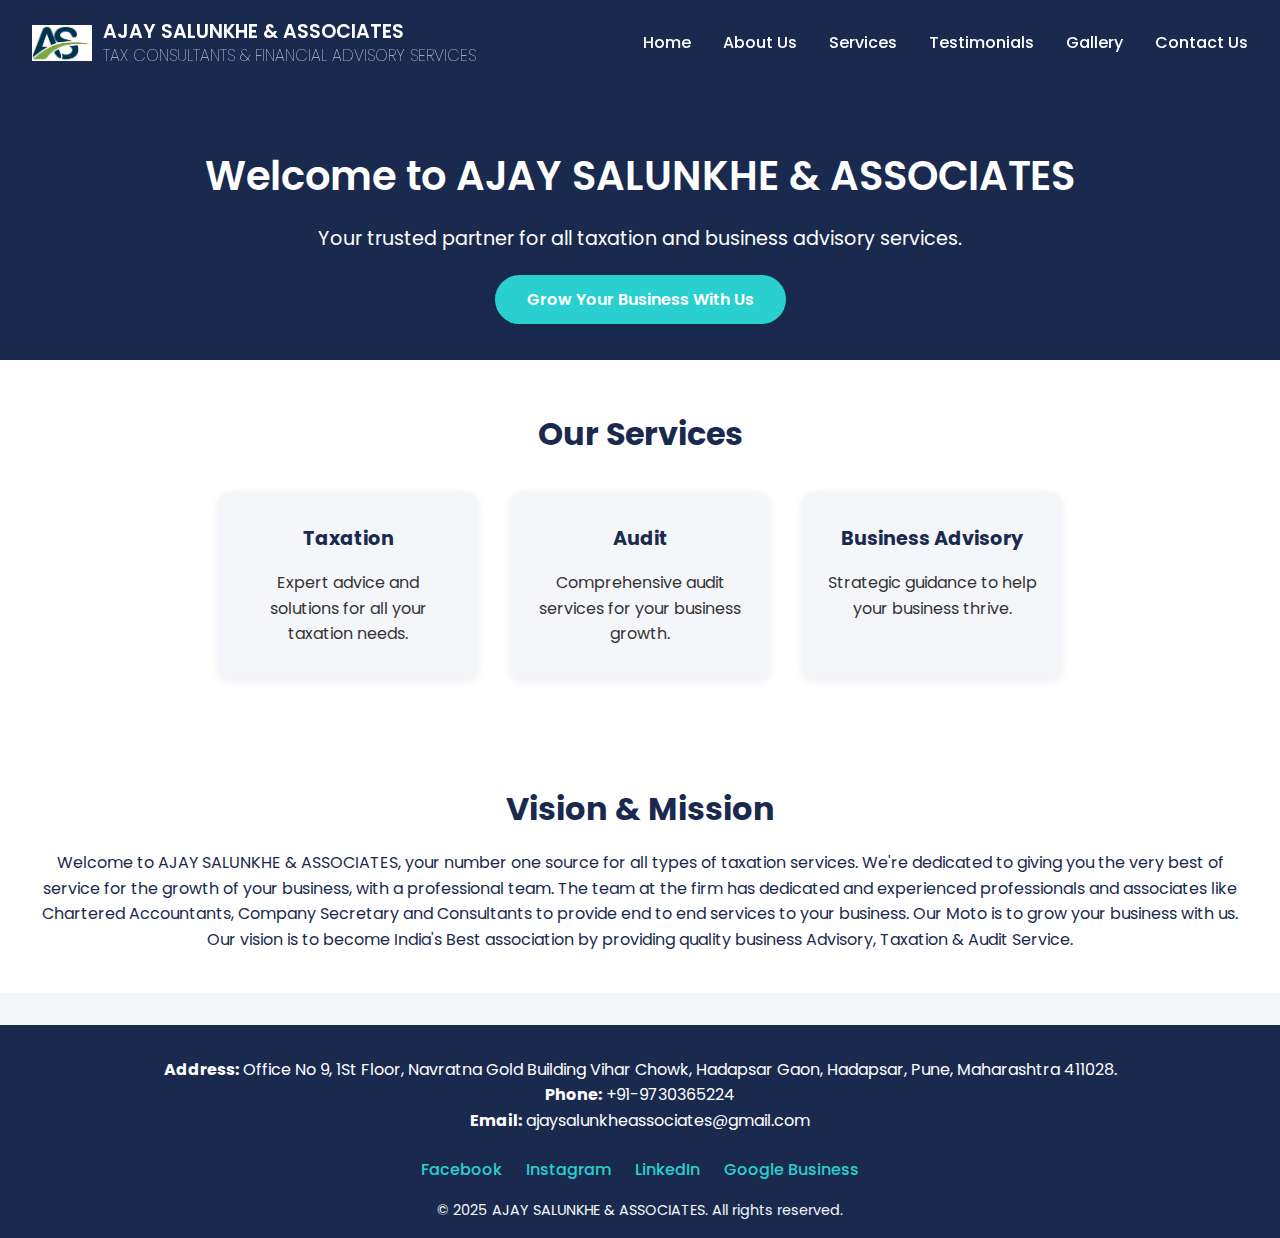
<file: index.html>
<!DOCTYPE html>
<html lang="en">
<head>
    <meta charset="UTF-8">
    <meta name="viewport" content="width=device-width, initial-scale=1.0">
    <title>AJAY SALUNKHE & ASSOCIATES</title>
    <link rel="stylesheet" href="styles/styles.css">
    <link href="https://fonts.googleapis.com/css?family=Poppins:400,600&display=swap" rel="stylesheet">
    <script defer src="js/script.js"></script>
</head>
<body>
    <header>
        <nav class="navbar">
            <div class="logo">
                <img src="assets/images/logo.png" alt="AJAY SALUNKHE & ASSOCIATES Logo">
                <span>
                    AJAY SALUNKHE & ASSOCIATES <br/>
                    <small>Tax Consultants & Financial Advisory Services</small>
                </span>
            </div>
            <ul class="nav-links">
                <li><a href="index.html">Home</a></li>
                <li><a href="about.html">About Us</a></li>
                <li><a href="services.html">Services</a></li>
                <li><a href="testimonials.html">Testimonials</a></li>
                <li><a href="gallery.html">Gallery</a></li>
                <li><a href="contact.html">Contact Us</a></li>
            </ul>
            <div class="nav-toggle" id="navToggle">
                <span></span><span></span><span></span>
            </div>
        </nav>
    </header>
    <main>
        <section class="hero fade-in">
            <h1>Welcome to AJAY SALUNKHE & ASSOCIATES</h1>
            <p>Your trusted partner for all taxation and business advisory services.</p>
            <a href="contact.html" class="cta-btn">Grow Your Business With Us</a>
        </section>
        <section class="services fade-in">
            <h2>Our Services</h2>
            <div class="service-cards">
                <div class="card">
                    <h3>Taxation</h3>
                    <p>Expert advice and solutions for all your taxation needs.</p>
                </div>
                <div class="card">
                    <h3>Audit</h3>
                    <p>Comprehensive audit services for your business growth.</p>
                </div>
                <div class="card">
                    <h3>Business Advisory</h3>
                    <p>Strategic guidance to help your business thrive.</p>
                </div>
            </div>
        </section>
        <section class="vision-mission fade-in">
            <h2>Vision & Mission</h2>
            <p>Welcome to AJAY SALUNKHE & ASSOCIATES, your number one source for all types of taxation services. We're dedicated to giving you the very best of service for the growth of your business, with a professional team. The team at the firm has dedicated and experienced professionals and associates like Chartered Accountants, Company Secretary and Consultants to provide end to end services to your business. Our Moto is to grow your business with us. Our vision is to become India's Best association by providing quality business Advisory, Taxation & Audit Service.</p>
        </section>
    </main>
    <footer>
        <div class="footer-content">
            <div class="address">
                <strong>Address:</strong> Office No 9, 1St Floor, Navratna Gold Building Vihar Chowk, Hadapsar Gaon, Hadapsar, Pune, Maharashtra 411028.
                <br/>
                <strong>Phone:</strong> +91-9730365224
                <br/>
                <strong>Email:</strong> ajaysalunkheassociates@gmail.com
            </div>
            <div class="social-links">
                <a href="#" target="_blank" class="facebook">Facebook</a>
                <a href="https://www.instagram.com/ajaysalunkheassociates/" target="_blank" class="instagram">Instagram</a>
                <a href="#" target="_blank" class="linkedin">LinkedIn</a>
                <a href="https://maps.app.goo.gl/gUH8YzkaynsbbVTCA?g_st=aw" target="_blank" class="google">Google Business</a>
            </div>
        </div>
        <div class="copyright">&copy; 2025 AJAY SALUNKHE & ASSOCIATES. All rights reserved.</div>
    </footer>
</body>
</html>
</file>
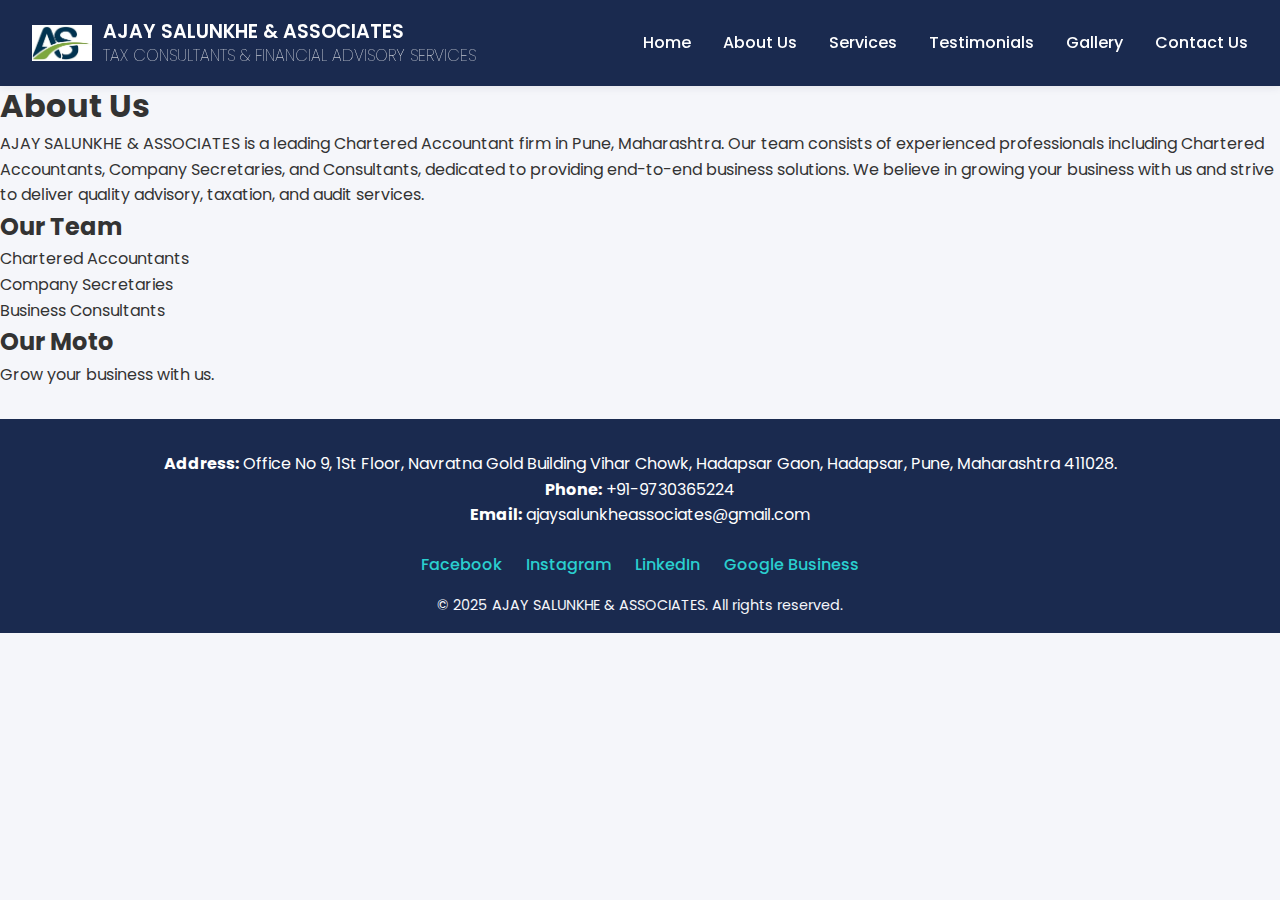
<file: about.html>
<!DOCTYPE html>
<html lang="en">
<head>
    <meta charset="UTF-8">
    <meta name="viewport" content="width=device-width, initial-scale=1.0">
    <title>About Us | AJAY SALUNKHE & ASSOCIATES</title>
    <link rel="stylesheet" href="styles/styles.css">
    <link href="https://fonts.googleapis.com/css?family=Poppins:400,600&display=swap" rel="stylesheet">
    <script defer src="js/script.js"></script>
</head>
<body>
    <header>
        <nav class="navbar">
            <div class="logo">
                <img src="assets/images/logo.png" alt="Logo">
                <span>
                    AJAY SALUNKHE & ASSOCIATES <br/>
                    <small>Tax Consultants & Financial Advisory Services</small>
                </span>
            </div>
            <ul class="nav-links">
                <li><a href="index.html">Home</a></li>
                <li><a href="about.html">About Us</a></li>
                <li><a href="services.html">Services</a></li>
                <li><a href="testimonials.html">Testimonials</a></li>
                <li><a href="gallery.html">Gallery</a></li>
                <li><a href="contact.html">Contact Us</a></li>
            </ul>
            <div class="nav-toggle" id="navToggle">
                <span></span><span></span><span></span>
            </div>
        </nav>
    </header>
    <main>
        <section class="fade-in">
            <h1>About Us</h1>
            <p>AJAY SALUNKHE & ASSOCIATES is a leading Chartered Accountant firm in Pune, Maharashtra. Our team consists of experienced professionals including Chartered Accountants, Company Secretaries, and Consultants, dedicated to providing end-to-end business solutions. We believe in growing your business with us and strive to deliver quality advisory, taxation, and audit services.</p>
            <h2>Our Team</h2>
            <ul>
                <li>Chartered Accountants</li>
                <li>Company Secretaries</li>
                <li>Business Consultants</li>
            </ul>
            <h2>Our Moto</h2>
            <p>Grow your business with us.</p>
        </section>
    </main>
    <footer>
        <div class="footer-content">
            <div class="address">
                <strong>Address:</strong> Office No 9, 1St Floor, Navratna Gold Building Vihar Chowk, Hadapsar Gaon, Hadapsar, Pune, Maharashtra 411028.
                <br/>
                <strong>Phone:</strong> +91-9730365224
                <br/>
                <strong>Email:</strong> ajaysalunkheassociates@gmail.com
            </div>
            <div class="social-links">
                <a href="#" target="_blank" class="facebook">Facebook</a>
                <a href="https://www.instagram.com/ajaysalunkheassociates/" target="_blank" class="instagram">Instagram</a>
                <a href="#" target="_blank" class="linkedin">LinkedIn</a>
                <a href="https://maps.app.goo.gl/gUH8YzkaynsbbVTCA?g_st=aw" target="_blank" class="google">Google Business</a>
            </div>
        </div>
        <div class="copyright">&copy; 2025 AJAY SALUNKHE & ASSOCIATES. All rights reserved.</div>
    </footer>
</body>
</html>
</file>
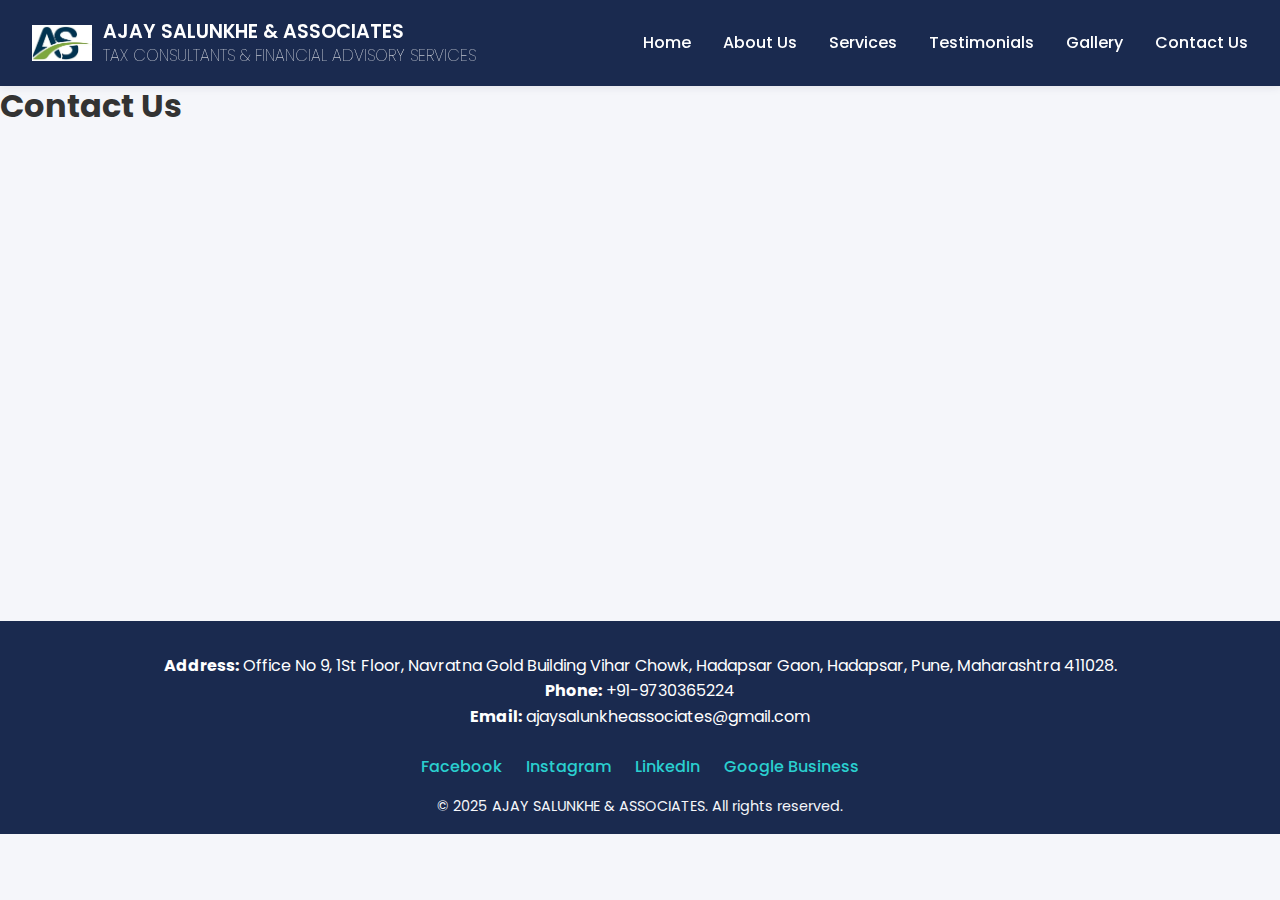
<file: contact.html>
<!DOCTYPE html>
<html lang="en">
<head>
    <meta charset="UTF-8">
    <meta name="viewport" content="width=device-width, initial-scale=1.0">
    <title>Contact Us | AJAY SALUNKHE & ASSOCIATES</title>
    <link rel="stylesheet" href="styles/styles.css">
    <link href="https://fonts.googleapis.com/css?family=Poppins:400,600&display=swap" rel="stylesheet">
    <script defer src="js/script.js"></script>
</head>
<body>
    <header>
        <nav class="navbar">
            <div class="logo">
                <img src="assets/images/logo.png" alt="Logo">
                <span>
                    AJAY SALUNKHE & ASSOCIATES <br/>
                    <small>Tax Consultants & Financial Advisory Services</small>
                </span>
            </div>
            <ul class="nav-links">
                <li><a href="index.html">Home</a></li>
                <li><a href="about.html">About Us</a></li>
                <li><a href="services.html">Services</a></li>
                <li><a href="testimonials.html">Testimonials</a></li>
                <li><a href="gallery.html">Gallery</a></li>
                <li><a href="contact.html">Contact Us</a></li>
            </ul>
            <div class="nav-toggle" id="navToggle">
                <span></span><span></span><span></span>
            </div>
        </nav>
    </header>
    <main>
        <section class="fade-in">
            <h1>Contact Us</h1>
            <iframe class="map-iframe" src="https://www.google.com/maps/embed?pb=!1m18!1m12!1m3!1d3783.6388257989315!2d73.93253310000001!3d18.500012099999996!2m3!1f0!2f0!3f0!3m2!1i1024!2i768!4f13.1!3m3!1m2!1s0x3bc2c17d0a9a81b1%3A0x790ee6865250c12f!2sAJAY%20SALUNKHE%20%26%20ASSOCIATES!5e0!3m2!1sen!2sin!4v1756835665628!5m2!1sen!2sin" width="600" height="450" style="border:0;" allowfullscreen="" loading="lazy" referrerpolicy="no-referrer-when-downgrade"></iframe>
            <!-- form class="contact-form" autocomplete="off">
                <div class="form-group">
                    <label for="name">Name</label>
                    <input type="text" id="name" name="name" required>
                </div>
                <div class="form-group">
                    <label for="email">Email</label>
                    <input type="email" id="email" name="email" required>
                </div>
                <div class="form-group">
                    <label for="message">Message</label>
                    <textarea id="message" name="message" rows="5" required></textarea>
                </div>
                <button type="submit" class="cta-btn">Send Message</button>
            </form-->
        </section>
    </main>
    <footer>
        <div class="footer-content">
            <div class="address">
                <strong>Address:</strong> Office No 9, 1St Floor, Navratna Gold Building Vihar Chowk, Hadapsar Gaon, Hadapsar, Pune, Maharashtra 411028.
                <br/>
                <strong>Phone:</strong> +91-9730365224
                <br/>
                <strong>Email:</strong> ajaysalunkheassociates@gmail.com
            </div>
            <div class="social-links">
                <a href="#" target="_blank" class="facebook">Facebook</a>
                <a href="https://www.instagram.com/ajaysalunkheassociates/" target="_blank" class="instagram">Instagram</a>
                <a href="#" target="_blank" class="linkedin">LinkedIn</a>
                <a href="https://maps.app.goo.gl/gUH8YzkaynsbbVTCA?g_st=aw" target="_blank" class="google">Google Business</a>
            </div>
        </div>
        <div class="copyright">&copy; 2025 AJAY SALUNKHE & ASSOCIATES. All rights reserved.</div>
    </footer>
</body>
</html>
</file>
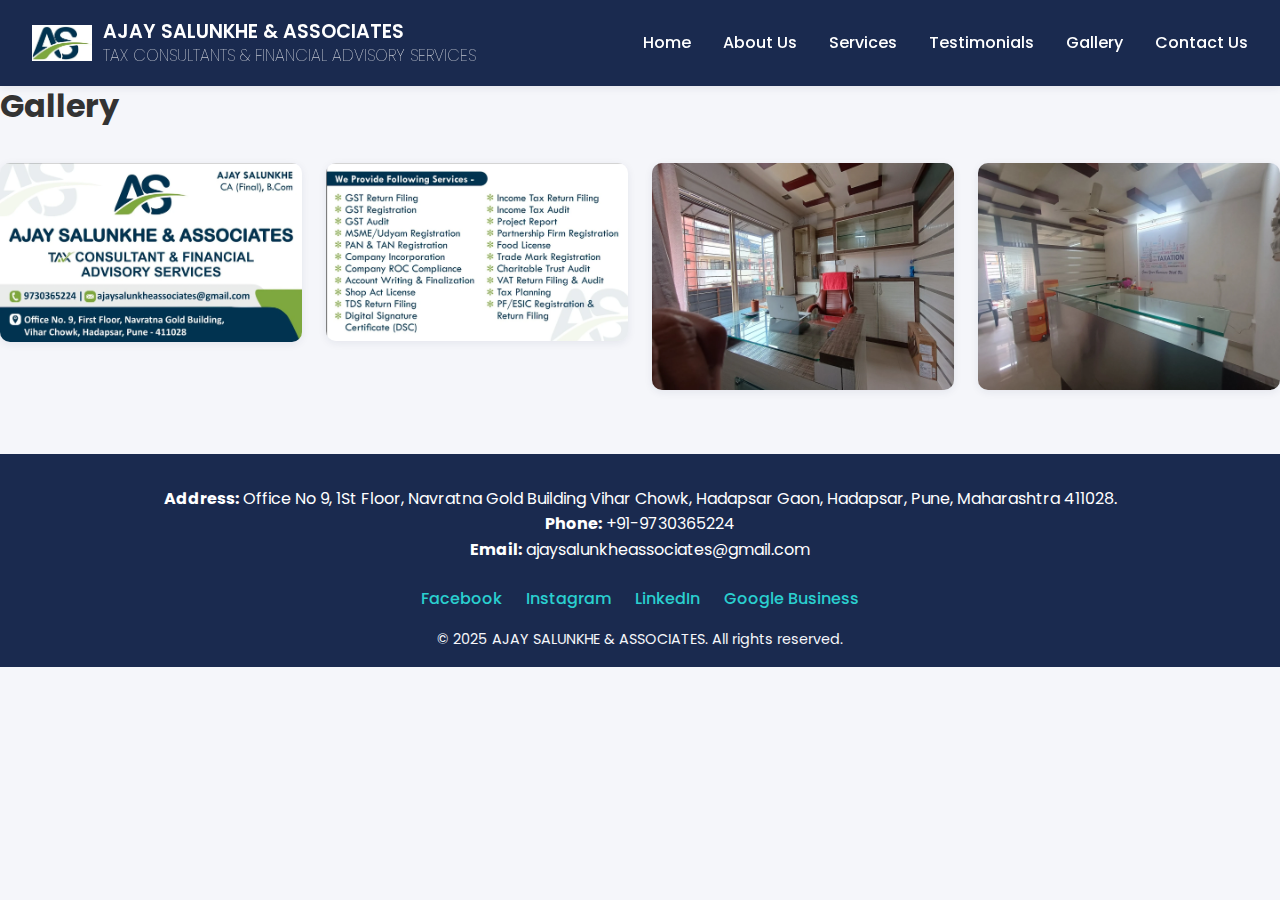
<file: gallery.html>
<!DOCTYPE html>
<html lang="en">
<head>
    <meta charset="UTF-8">
    <meta name="viewport" content="width=device-width, initial-scale=1.0">
    <title>Gallery | AJAY SALUNKHE & ASSOCIATES</title>
    <link rel="stylesheet" href="styles/styles.css">
    <link href="https://fonts.googleapis.com/css?family=Poppins:400,600&display=swap" rel="stylesheet">
    <script defer src="js/script.js"></script>
</head>
<body>
    <header>
        <nav class="navbar">
            <div class="logo">
                <img src="assets/images/logo.png" alt="Logo">
                <span>
                    AJAY SALUNKHE & ASSOCIATES <br/>
                    <small>Tax Consultants & Financial Advisory Services</small>
                </span>
            </div>
            <ul class="nav-links">
                <li><a href="index.html">Home</a></li>
                <li><a href="about.html">About Us</a></li>
                <li><a href="services.html">Services</a></li>
                <li><a href="testimonials.html">Testimonials</a></li>
                <li><a href="gallery.html">Gallery</a></li>
                <li><a href="contact.html">Contact Us</a></li>
            </ul>
            <div class="nav-toggle" id="navToggle">
                <span></span><span></span><span></span>
            </div>
        </nav>
    </header>
    <main>
        <section class="fade-in">
            <h1>Gallery</h1>
            <div class="gallery-grid">
                <img src="assets/images/gallery1.jpg" alt="Gallery Image 1">
                <img src="assets/images/gallery2.jpg" alt="Gallery Image 2">
                <img src="assets/images/gallery3.jpg" alt="Gallery Image 3">
                <img src="assets/images/gallery4.jpg" alt="Gallery Image 4">
            </div>
        </section>
    </main>
    <footer>
        <div class="footer-content">
            <div class="address">
                <strong>Address:</strong> Office No 9, 1St Floor, Navratna Gold Building Vihar Chowk, Hadapsar Gaon, Hadapsar, Pune, Maharashtra 411028.
                <br/>
                <strong>Phone:</strong> +91-9730365224
                <br/>
                <strong>Email:</strong> ajaysalunkheassociates@gmail.com
            </div>
            <div class="social-links">
                <a href="#" target="_blank" class="facebook">Facebook</a>
                <a href="https://www.instagram.com/ajaysalunkheassociates/" target="_blank" class="instagram">Instagram</a>
                <a href="#" target="_blank" class="linkedin">LinkedIn</a>
                <a href="https://maps.app.goo.gl/gUH8YzkaynsbbVTCA?g_st=aw" target="_blank" class="google">Google Business</a>
            </div>
        </div>
        <div class="copyright">&copy; 2025 AJAY SALUNKHE & ASSOCIATES. All rights reserved.</div>
    </footer>
</body>
</html>
</file>
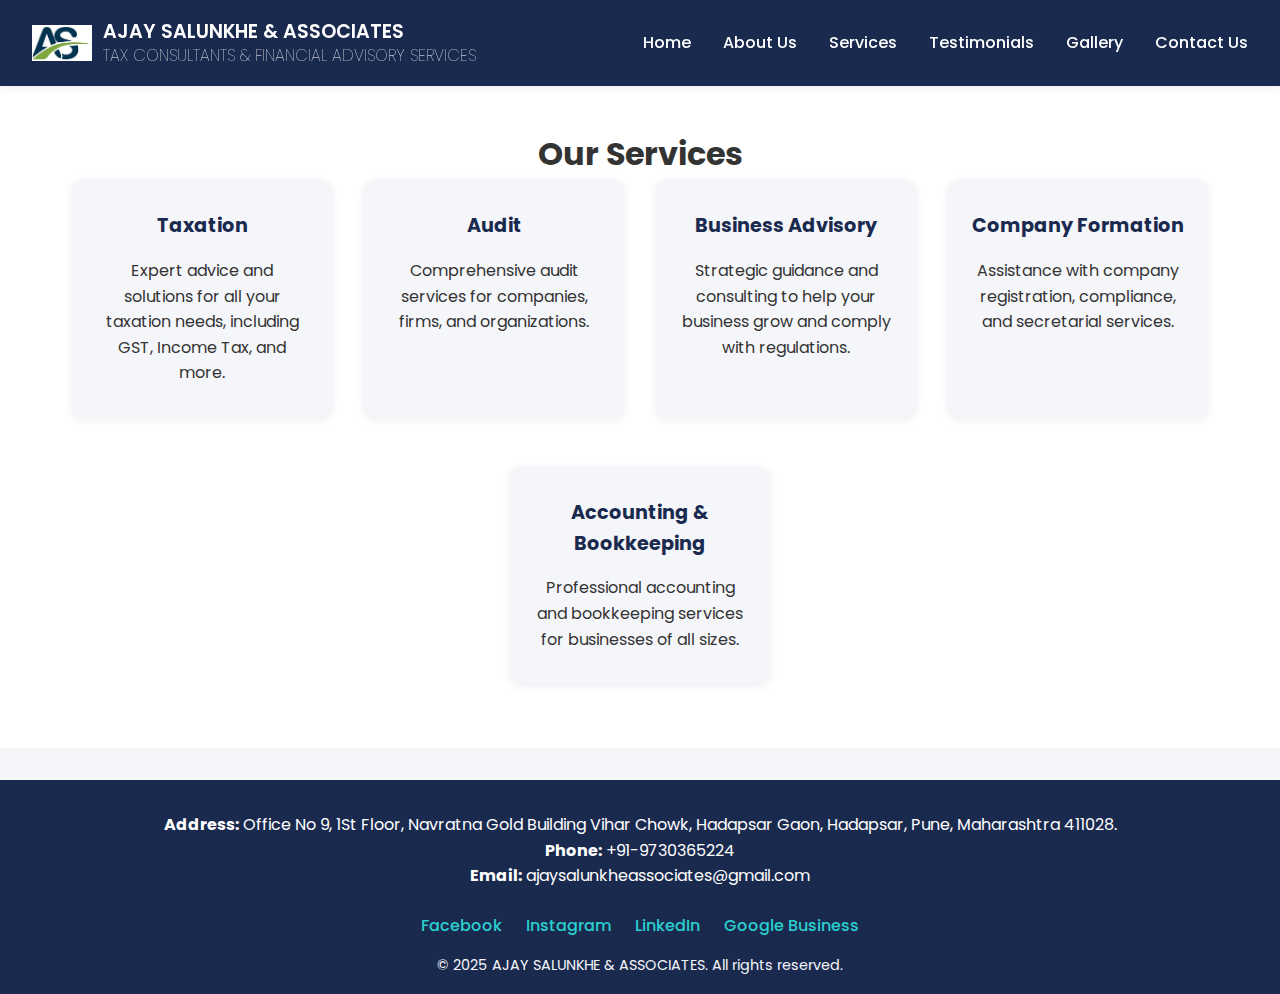
<file: services.html>
<!DOCTYPE html>
<html lang="en">
<head>
    <meta charset="UTF-8">
    <meta name="viewport" content="width=device-width, initial-scale=1.0">
    <title>Services | AJAY SALUNKHE & ASSOCIATES</title>
    <link rel="stylesheet" href="styles/styles.css">
    <link href="https://fonts.googleapis.com/css?family=Poppins:400,600&display=swap" rel="stylesheet">
    <script defer src="js/script.js"></script>
</head>
<body>
    <header>
        <nav class="navbar">
            <div class="logo">
                <img src="assets/images/logo.png" alt="Logo">
                <span>
                    AJAY SALUNKHE & ASSOCIATES <br/>
                    <small>Tax Consultants & Financial Advisory Services</small>
                </span>
            </div>
            <ul class="nav-links">
                <li><a href="index.html">Home</a></li>
                <li><a href="about.html">About Us</a></li>
                <li><a href="services.html">Services</a></li>
                <li><a href="testimonials.html">Testimonials</a></li>
                <li><a href="gallery.html">Gallery</a></li>
                <li><a href="contact.html">Contact Us</a></li>
            </ul>
            <div class="nav-toggle" id="navToggle">
                <span></span><span></span><span></span>
            </div>
        </nav>
    </header>
    <main>
        <section class="services fade-in">
            <h1>Our Services</h1>
            <div class="service-cards">
                <div class="card">
                    <h3>Taxation</h3>
                    <p>Expert advice and solutions for all your taxation needs, including GST, Income Tax, and more.</p>
                </div>
                <div class="card">
                    <h3>Audit</h3>
                    <p>Comprehensive audit services for companies, firms, and organizations.</p>
                </div>
                <div class="card">
                    <h3>Business Advisory</h3>
                    <p>Strategic guidance and consulting to help your business grow and comply with regulations.</p>
                </div>
                <div class="card">
                    <h3>Company Formation</h3>
                    <p>Assistance with company registration, compliance, and secretarial services.</p>
                </div>
                <div class="card">
                    <h3>Accounting & Bookkeeping</h3>
                    <p>Professional accounting and bookkeeping services for businesses of all sizes.</p>
                </div>
            </div>
        </section>
    </main>
    <footer>
        <div class="footer-content">
            <div class="address">
                <strong>Address:</strong> Office No 9, 1St Floor, Navratna Gold Building Vihar Chowk, Hadapsar Gaon, Hadapsar, Pune, Maharashtra 411028.
                <br/>
                <strong>Phone:</strong> +91-9730365224
                <br/>
                <strong>Email:</strong> ajaysalunkheassociates@gmail.com
            </div>
            <div class="social-links">
                <a href="#" target="_blank" class="facebook">Facebook</a>
                <a href="https://www.instagram.com/ajaysalunkheassociates/" target="_blank" class="instagram">Instagram</a>
                <a href="#" target="_blank" class="linkedin">LinkedIn</a>
                <a href="https://maps.app.goo.gl/gUH8YzkaynsbbVTCA?g_st=aw" target="_blank" class="google">Google Business</a>
            </div>
        </div>
        <div class="copyright">&copy; 2025 AJAY SALUNKHE & ASSOCIATES. All rights reserved.</div>
        
    </footer>
</body>
</html>
</file>
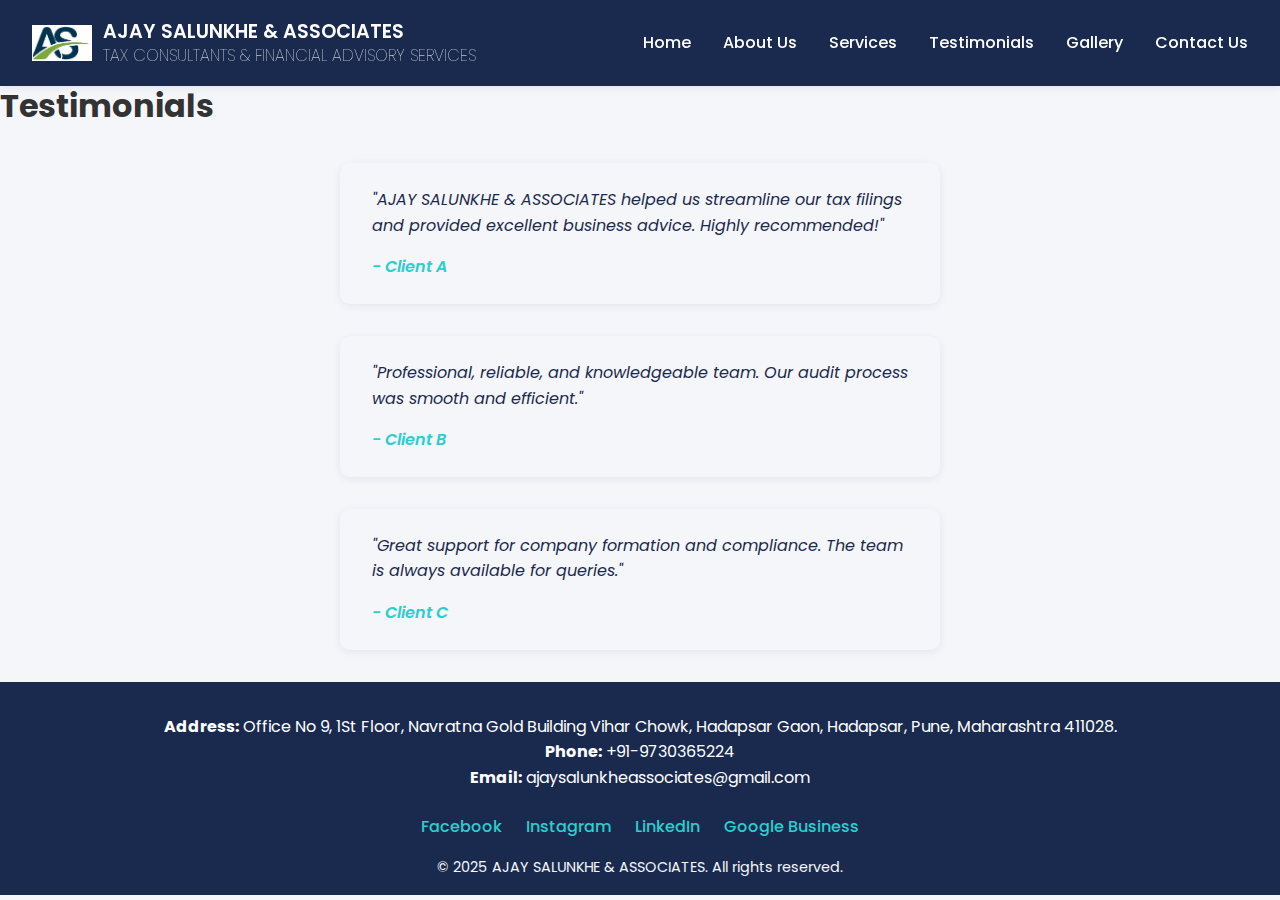
<file: testimonials.html>
<!DOCTYPE html>
<html lang="en">
<head>
    <meta charset="UTF-8">
    <meta name="viewport" content="width=device-width, initial-scale=1.0">
    <title>Testimonials | AJAY SALUNKHE & ASSOCIATES</title>
    <link rel="stylesheet" href="styles/styles.css">
    <link href="https://fonts.googleapis.com/css?family=Poppins:400,600&display=swap" rel="stylesheet">
    <script defer src="js/script.js"></script>
</head>
<body>
    <header>
        <nav class="navbar">
            <div class="logo">
                <img src="assets/images/logo.png" alt="Logo">
                <span>
                    AJAY SALUNKHE & ASSOCIATES <br/>
                    <small>Tax Consultants & Financial Advisory Services</small>
                </span>
            </div>
            <ul class="nav-links">
                <li><a href="index.html">Home</a></li>
                <li><a href="about.html">About Us</a></li>
                <li><a href="services.html">Services</a></li>
                <li><a href="testimonials.html">Testimonials</a></li>
                <li><a href="gallery.html">Gallery</a></li>
                <li><a href="contact.html">Contact Us</a></li>
            </ul>
            <div class="nav-toggle" id="navToggle">
                <span></span><span></span><span></span>
            </div>
        </nav>
    </header>
    <main>
        <section class="fade-in">
            <h1>Testimonials</h1>
            <div class="testimonial-list">
                <div class="testimonial">
                    <p>"AJAY SALUNKHE & ASSOCIATES helped us streamline our tax filings and provided excellent business advice. Highly recommended!"</p>
                    <span>- Client A</span>
                </div>
                <div class="testimonial">
                    <p>"Professional, reliable, and knowledgeable team. Our audit process was smooth and efficient."</p>
                    <span>- Client B</span>
                </div>
                <div class="testimonial">
                    <p>"Great support for company formation and compliance. The team is always available for queries."</p>
                    <span>- Client C</span>
                </div>
            </div>
        </section>
    </main>
    <footer>
        <div class="footer-content">
            <div class="address">
                <strong>Address:</strong> Office No 9, 1St Floor, Navratna Gold Building Vihar Chowk, Hadapsar Gaon, Hadapsar, Pune, Maharashtra 411028.
                <br/>
                <strong>Phone:</strong> +91-9730365224
                <br/>
                <strong>Email:</strong> ajaysalunkheassociates@gmail.com
            </div>
            <div class="social-links">
                <a href="#" target="_blank" class="facebook">Facebook</a>
                <a href="https://www.instagram.com/ajaysalunkheassociates/" target="_blank" class="instagram">Instagram</a>
                <a href="#" target="_blank" class="linkedin">LinkedIn</a>
                <a href="https://maps.app.goo.gl/gUH8YzkaynsbbVTCA?g_st=aw" target="_blank" class="google">Google Business</a>
            </div>
        </div>
        <div class="copyright">&copy; 2025 AJAY SALUNKHE & ASSOCIATES. All rights reserved.</div>
    </footer>
</body>
</html>
</file>
<file: styles/styles.css>
@import url('https://fonts.googleapis.com/css?family=Poppins:400,600&display=swap');
:root {
    --navy: #1a2a4f;
    --white: #fff;
    --gray: #f5f6fa;
    --teal: #2acfcf;
    --text: #333;
    --shadow: 0 2px 8px rgba(26,42,79,0.08);
}
* {
    box-sizing: border-box;
    margin: 0;
    padding: 0;
}
body {
    font-family: 'Poppins', Arial, sans-serif;
    background: var(--gray);
    color: var(--text);
    line-height: 1.6;
}
header {
    background: var(--navy);
    position: fixed;
    width: 100%;
    top: 0;
    z-index: 1000;
    box-shadow: var(--shadow);
}
.navbar {
    display: flex;
    align-items: center;
    justify-content: space-between;
    padding: 0.8rem 2rem;
}
.logo {
    display: flex;
    align-items: center;
    gap: 0.7rem;
}
.logo img {
    height: 60px;
    width: 60px;
    object-fit: contain;
}
.logo span {
    color: var(--white);
    font-weight: 600;
    font-size: 1.2rem;
    line-height: 1.2;
    text-transform: uppercase;
}
.logo span small{
    font-weight: 100;
}
.nav-links {
    list-style: none;
    display: flex;
    gap: 2rem;
}
.nav-links li a {
    color: var(--white);
    text-decoration: none;
    font-weight: 500;
    transition: color 0.2s;
}
.nav-links li a:hover {
    color: var(--teal);
}
.nav-toggle {
    display: none;
    flex-direction: column;
    cursor: pointer;
    gap: 5px;
}
.nav-toggle span {
    display: block;
    width: 25px;
    height: 3px;
    background: var(--white);
    border-radius: 2px;
}
main {
    margin-top: 80px;
}
.hero {
    background: var(--navy);
    color: var(--white);
    padding: 4rem 2rem 3rem 2rem;
    text-align: center;
}
.hero h1 {
    font-size: 2.5rem;
    font-weight: 600;
    margin-bottom: 1rem;
}
.hero p {
    font-size: 1.2rem;
    margin-bottom: 2rem;
}
.cta-btn {
    background: var(--teal);
    color: var(--white);
    padding: 0.8rem 2rem;
    border: none;
    border-radius: 25px;
    font-size: 1rem;
    font-weight: 600;
    text-decoration: none;
    box-shadow: var(--shadow);
    transition: background 0.2s;
}
.cta-btn:hover {
    background: #1bc7c7;
}
.services {
    background: var(--white);
    padding: 3rem 2rem;
    text-align: center;
}
.services h2 {
    font-size: 2rem;
    margin-bottom: 2rem;
    color: var(--navy);
}
.service-cards {
    display: flex;
    gap: 2rem;
    justify-content: center;
    flex-wrap: wrap;
}
.card {
    background: var(--gray);
    box-shadow: var(--shadow);
    border-radius: 12px;
    padding: 2rem 1.5rem;
    width: 260px;
    margin-bottom: 1rem;
    transition: transform 0.2s, box-shadow 0.2s;
}
.card:hover {
    transform: translateY(-5px);
    box-shadow: 0 4px 16px rgba(26,42,79,0.12);
}
.card h3 {
    color: var(--navy);
    margin-bottom: 1rem;
    font-size: 1.2rem;
}
.vision-mission {
    background: var(--white);
    padding: 2.5rem 2rem;
    text-align: center;
    color: var(--navy);
}
.vision-mission h2 {
    font-size: 2rem;
    margin-bottom: 1rem;
}
footer {
    background: var(--navy);
    color: var(--white);
    padding: 2rem 2rem 1rem 2rem;
    text-align: center;
    margin-top: 2rem;
}
.footer-content {
    display: flex;
    flex-direction: column;
    gap: 1rem;
    align-items: center;
}
.address {
    font-size: 1rem;
}
.social-links {
    display: flex;
    gap: 1.5rem;
    margin-top: 0.5rem;
}
.social-links a {
    color: var(--teal);
    text-decoration: none;
    font-weight: 500;
    transition: color 0.2s;
}
.social-links a:hover {
    color: var(--white);
}
.copyright {
    margin-top: 1rem;
    font-size: 0.9rem;
    color: var(--gray);
}
.fade-in {
    opacity: 0;
    transform: translateY(30px);
    transition: opacity 0.8s, transform 0.8s;
}
.fade-in.visible {
    opacity: 1;
    transform: translateY(0);
}
/* Gallery grid styles */
.gallery-grid {
    display: grid;
    grid-template-columns: repeat(auto-fit, minmax(220px, 1fr));
    gap: 1.5rem;
    padding: 2rem 0;
    justify-items: center;
}
.gallery-grid img {
    width: 100%;
    max-width: 320px;
    border-radius: 10px;
    box-shadow: var(--shadow);
    object-fit: cover;
    transition: transform 0.2s, box-shadow 0.2s;
}
.gallery-grid img:hover {
    transform: scale(1.04);
    box-shadow: 0 6px 20px rgba(26,42,79,0.15);
}
/* Testimonials styles */
.testimonial-list {
    display: flex;
    flex-direction: column;
    gap: 2rem;
    align-items: center;
    margin: 2rem 0;
}
.testimonial {
    background: var(--gray);
    border-radius: 10px;
    box-shadow: var(--shadow);
    padding: 1.5rem 2rem;
    max-width: 600px;
    text-align: left;
    font-style: italic;
    color: var(--navy);
}
.testimonial span {
    display: block;
    margin-top: 1rem;
    font-weight: 600;
    color: var(--teal);
}
/* Contact form styles */
.contact-form {
    max-width: 500px;
    margin: 2rem auto;
    background: var(--white);
    padding: 2rem;
    border-radius: 12px;
    box-shadow: var(--shadow);
}
.form-group {
    margin-bottom: 1.5rem;
    text-align: left;
}
.form-group label {
    display: block;
    margin-bottom: 0.5rem;
    font-weight: 500;
    color: var(--navy);
}
.form-group input,
.form-group textarea {
    width: 100%;
    padding: 0.7rem;
    border: 1px solid #dbe2ef;
    border-radius: 6px;
    font-size: 1rem;
    font-family: 'Poppins', Arial, sans-serif;
    background: var(--gray);
    transition: border 0.2s;
}
.form-group input:focus,
.form-group textarea:focus {
    border-color: var(--teal);
    outline: none;
}
.contact-form .cta-btn {
    width: 100%;
    margin-top: 1rem;
}
input.error, textarea.error {
    border-color: #e74c3c;
    background: #fff0f0;
}
.map-iframe{
    width: 100%;
    height: 450px;
    border: 0;
}
@media (max-width: 700px) {
    .gallery-grid {
        grid-template-columns: 1fr;
    }
    .testimonial {
        padding: 2rem;
    }
    .about {
        padding: 2rem;
    }
    .contact-form {
        padding: 1rem;
    }
}
@media (max-width: 900px) {
    .service-cards {
        flex-direction: column;
        align-items: center;
    }
    .card {
        width: 90%;
    }
}
@media (max-width: 700px) {
    .navbar {
        flex-direction: column;
        align-items: flex-start;
        padding: 1rem;
    }
    .nav-links {
        flex-direction: column;
        gap: 1rem;
        background: var(--navy);
        position: absolute;
        top: 60px;
        left: 0;
        width: 100%;
        padding: 1rem 0;
        display: none;
    }
    .nav-links.active {
        display: flex;
    }
    .nav-toggle {
        display: flex;
    }
}
</file>
